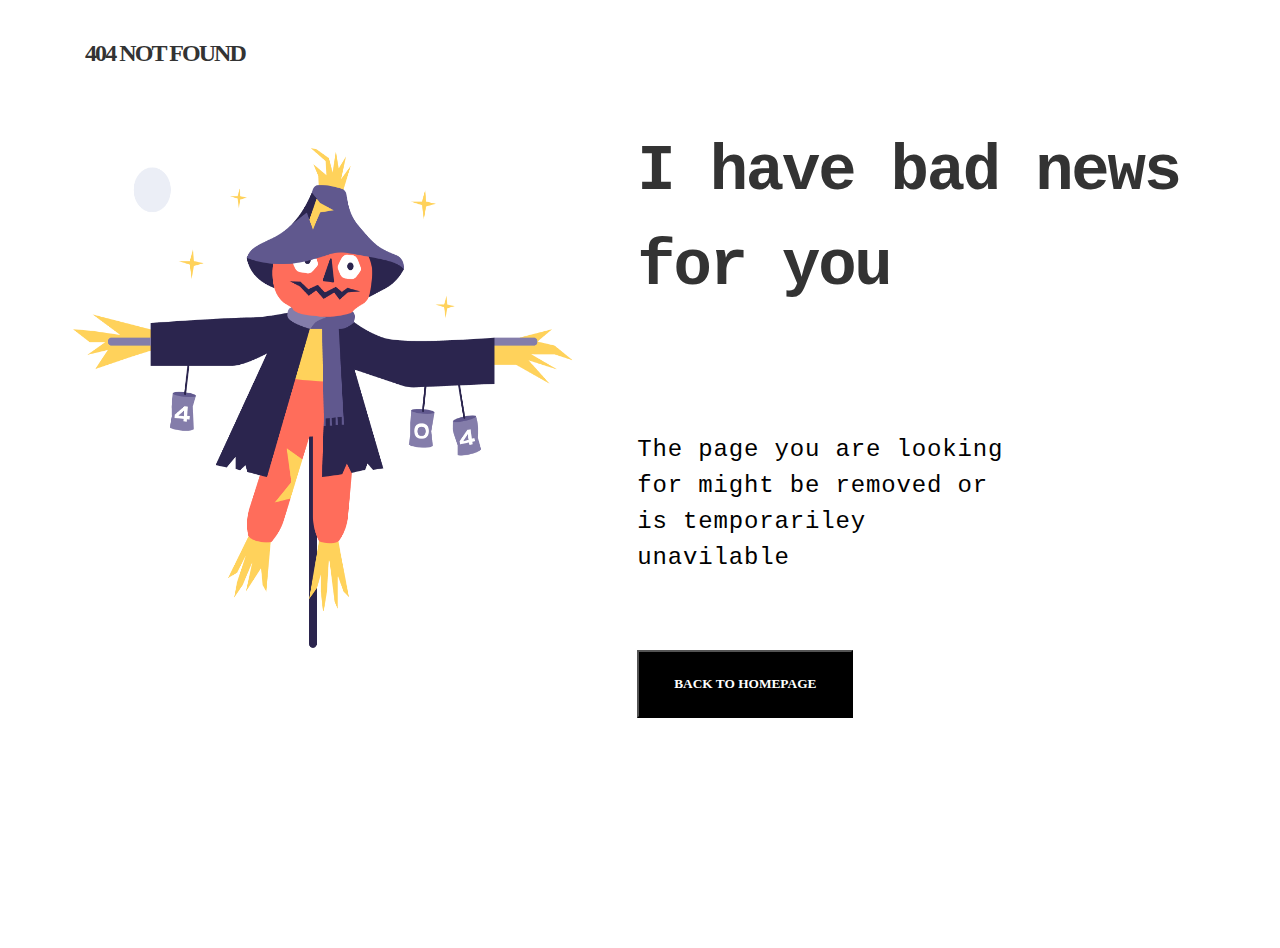
<file: index.html>
<!DOCTYPE html>
<html lang="en">
  <head>
    <meta charset="UTF-8" />
    <meta http-equiv="X-UA-Compatible" content="IE=edge" />
    <meta name="viewport" content="width=device-width, initial-scale=1.0" />
    <title>Document</title>
    <link rel="stylesheet" href="index.css" />
  </head>
  <body>
    <h2>404 NOT FOUND</h2>
    <div class="container">
      <div class="BOX1">
        <img src="./Scarecrow.png" />
      </div>
      <div class="BOX2">
        <h1>I have bad news for you</h1>
        <p>
          The page you are looking for might be removed or is temporariley
          unavilable
        </p>
        <button>BACK TO HOMEPAGE</button>
      </div>
    </div>
  </body>
</html>
</file>
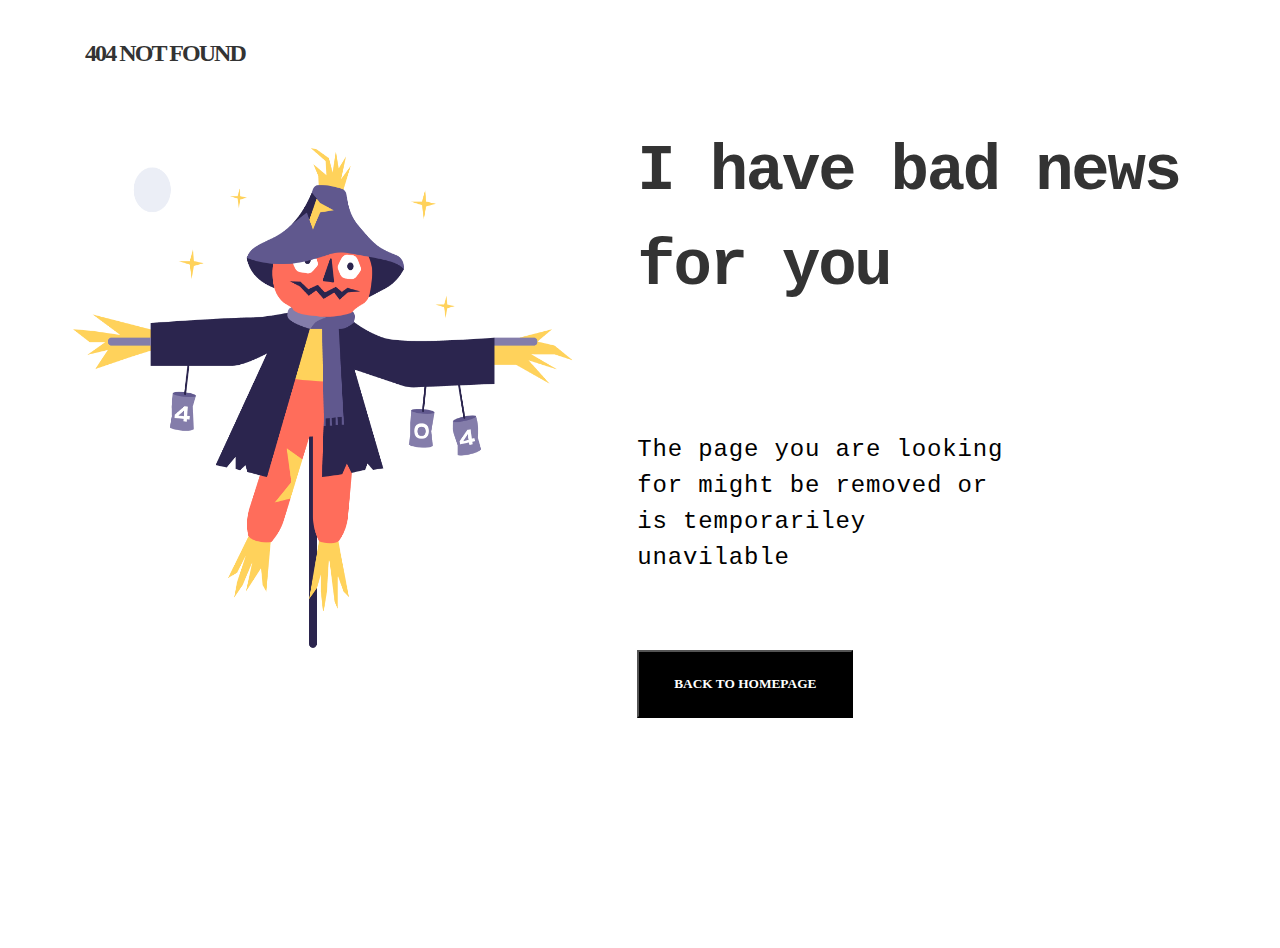
<file: 404p.html>
<!DOCTYPE html>
<html lang="en">
  <head>
    <meta charset="UTF-8" />
    <meta http-equiv="X-UA-Compatible" content="IE=edge" />
    <meta name="viewport" content="width=device-width, initial-scale=1.0" />
    <title>Document</title>
    <link rel="stylesheet" href="404p.css" />
  </head>
  <body>
    <h2>404 NOT FOUND</h2>
    <div class="container">
      <div class="BOX1">
        <img src="/Scarecrow.png" />
      </div>
      <div class="BOX2">
        <h1>I have bad news for you</h1>
        <p>
          The page you are looking for might be removed or is temporariley
          unavilable
        </p>
        <button>BACK TO HOMEPAGE</button>
      </div>
    </div>
  </body>
</html>
</file>
<file: index.css>
body {
  width: 100vw;
  height: 100vh;
}

.BOX1 > img {
  width: 500px;
  height: 500px;
}

.container {
  object-fit: fill;
  display: flex;
  height: 70vh;
  justify-content: space-evenly;
  align-items: center;
}

.BOX2 {
  display: flex;
  flex-direction: column;
  justify-content: center;
  gap: 50px;
}

.BOX2 h1 {
  font-size: 64px;
  font-family: monospace;
  font-weight: 700;
  line-height: 95px;
  letter-spacing: -0.035em;
  color: #333333;
  width: 586px;
}

.BOX2 p {
  font-size: 24px;
  font-family: monospace;
  font-weight: 400;
  letter-spacing: 0.035em;
  line-height: 36px;
  color: 4f4f4f;
  font-style: normal;
  width: 381px;
}

.BOX2 button {
  width: 216px;
  height: 68px;
  border: none solid;
  background-color: black;
  color: white;
  font-family: space mono;
  font-style: normal;
  font-weight: 700;
}
h2 {
  color: #333333;
  font-size: 24px;
  font-style: normal;
  height: 25px;
  letter-spacing: -0.08em;
  font-family: "Inconsolata";
  margin-top: 40px;
  margin-left: 77px;
  width: 216px;
}

@media screen and (max-width: 600px) {
  body {
    width: 325px;
    height: 870px;
    margin-left:25px;
  }

  .BOX1 > img {
    width: 290px;
    height: 220px;
  }
  .container {
    /*object-fit: fill;*/
    display: grid;
    height: 70vh;
    justify-content: center;
    align-items: center;
  }
  .BOX2 {
    display: flex;
    flex-direction: column;
    justify-content: center;
    gap: 50px;
  }
  .BOX2 h1 {
    font-size: 48px;
    font-family: monospace;
    font-weight: 700;
    font-style: normal;
    line-height: 71px;
    letter-spacing: -0.035em;
    color: #333333;
    width: 350px;
    height: 142px;
  }
  .BOX2 p {
    font-size: 18px;
    font-family: monospace;
    font-weight: 200;
    letter-spacing: -0.035em;
    line-height: 27px;
    color: 4f4f4f;
    font-style: normal;
    width: 330px;
    height: 81px;
    margin-top: -50px;
  }
  .BOX2 button {
    width: 200px;
    height: 55px;
    border: none solid;
    background-color: black;
    color: white;
    font-family: space mono;
    font-style: normal;
    font-weight: 400;
    font-size: 14px;
    letter-spacing: -0.035em;
    margin-top: -20px;
  }
  h2 {
    color: #333333;
    font-size: 24px;
    font-style: normal;
    text-transform: uppercase;
    letter-spacing: -0.08em;
    font-family: "Inconsolata";
    margin-top: 40px;
    margin-left: 77px;
    line-height: 25px;
    font-weight: 700;
  }
}
</file>
<file: 404p.css>
body {
  width: 100vw;
  height: 100vh;
}

.BOX1 > img {
  width: 500px;
  height: 500px;
}

.container {
  object-fit: fill;
  display: flex;
  height: 70vh;
  justify-content: space-evenly;
  align-items: center;
}

.BOX2 {
  display: flex;
  flex-direction: column;
  justify-content: center;
  gap: 50px;
}

.BOX2 h1 {
  font-size: 64px;
  font-family: monospace;
  font-weight: 700;
  line-height: 95px;
  letter-spacing: -0.035em;
  color: #333333;
  width: 586px;
}

.BOX2 p {
  font-size: 24px;
  font-family: monospace;
  font-weight: 400;
  letter-spacing: 0.035em;
  line-height: 36px;
  color: 4f4f4f;
  font-style: normal;
  width: 381px;
}

.BOX2 button {
  width: 216px;
  height: 68px;
  border: none solid;
  background-color: black;
  color: white;
  font-family: space mono;
  font-style: normal;
  font-weight: 700;
}
h2 {
  color: #333333;
  font-size: 24px;
  font-style: normal;
  height: 25px;
  letter-spacing: -0.08em;
  font-family: "Inconsolata";
  margin-top: 40px;
  margin-left: 77px;
  width: 216px;
}

@media screen and (max-width: 600px) {
  body {
    width: 425;
    height: 870;
  }

  .BOX1 > img {
    width: 290px;
    height: 220px;
  }
  .container {
    /*object-fit: fill;*/
    display: grid;
    height: 70vh;
    justify-content: center;
    align-items: center;
  }
  .BOX2 {
    display: flex;
    flex-direction: column;
    justify-content: center;
    gap: 50px;
  }
  .BOX2 h1 {
    font-size: 48px;
    font-family: monospace;
    font-weight: 700;
    font-style: normal;
    line-height: 71px;
    letter-spacing: -0.035em;
    color: #333333;
    width: 350px;
    height: 142px;
  }
  .BOX2 p {
    font-size: 18px;
    font-family: monospace;
    font-weight: 200;
    letter-spacing: -0.035em;
    line-height: 27px;
    color: 4f4f4f;
    font-style: normal;
    width: 330px;
    height: 81px;
    margin-top: -50px;
  }
  .BOX2 button {
    width: 200px;
    height: 55px;
    border: none solid;
    background-color: black;
    color: white;
    font-family: space mono;
    font-style: normal;
    font-weight: 400;
    font-size: 14px;
    letter-spacing: -0.035em;
    margin-top: -20px;
  }
  h2 {
    color: #333333;
    font-size: 24px;
    font-style: normal;
    text-transform: uppercase;
    letter-spacing: -0.08em;
    font-family: "Inconsolata";
    margin-top: 40px;
    margin-left: 77px;
    line-height: 25px;
    font-weight: 700;
  }
}
</file>
